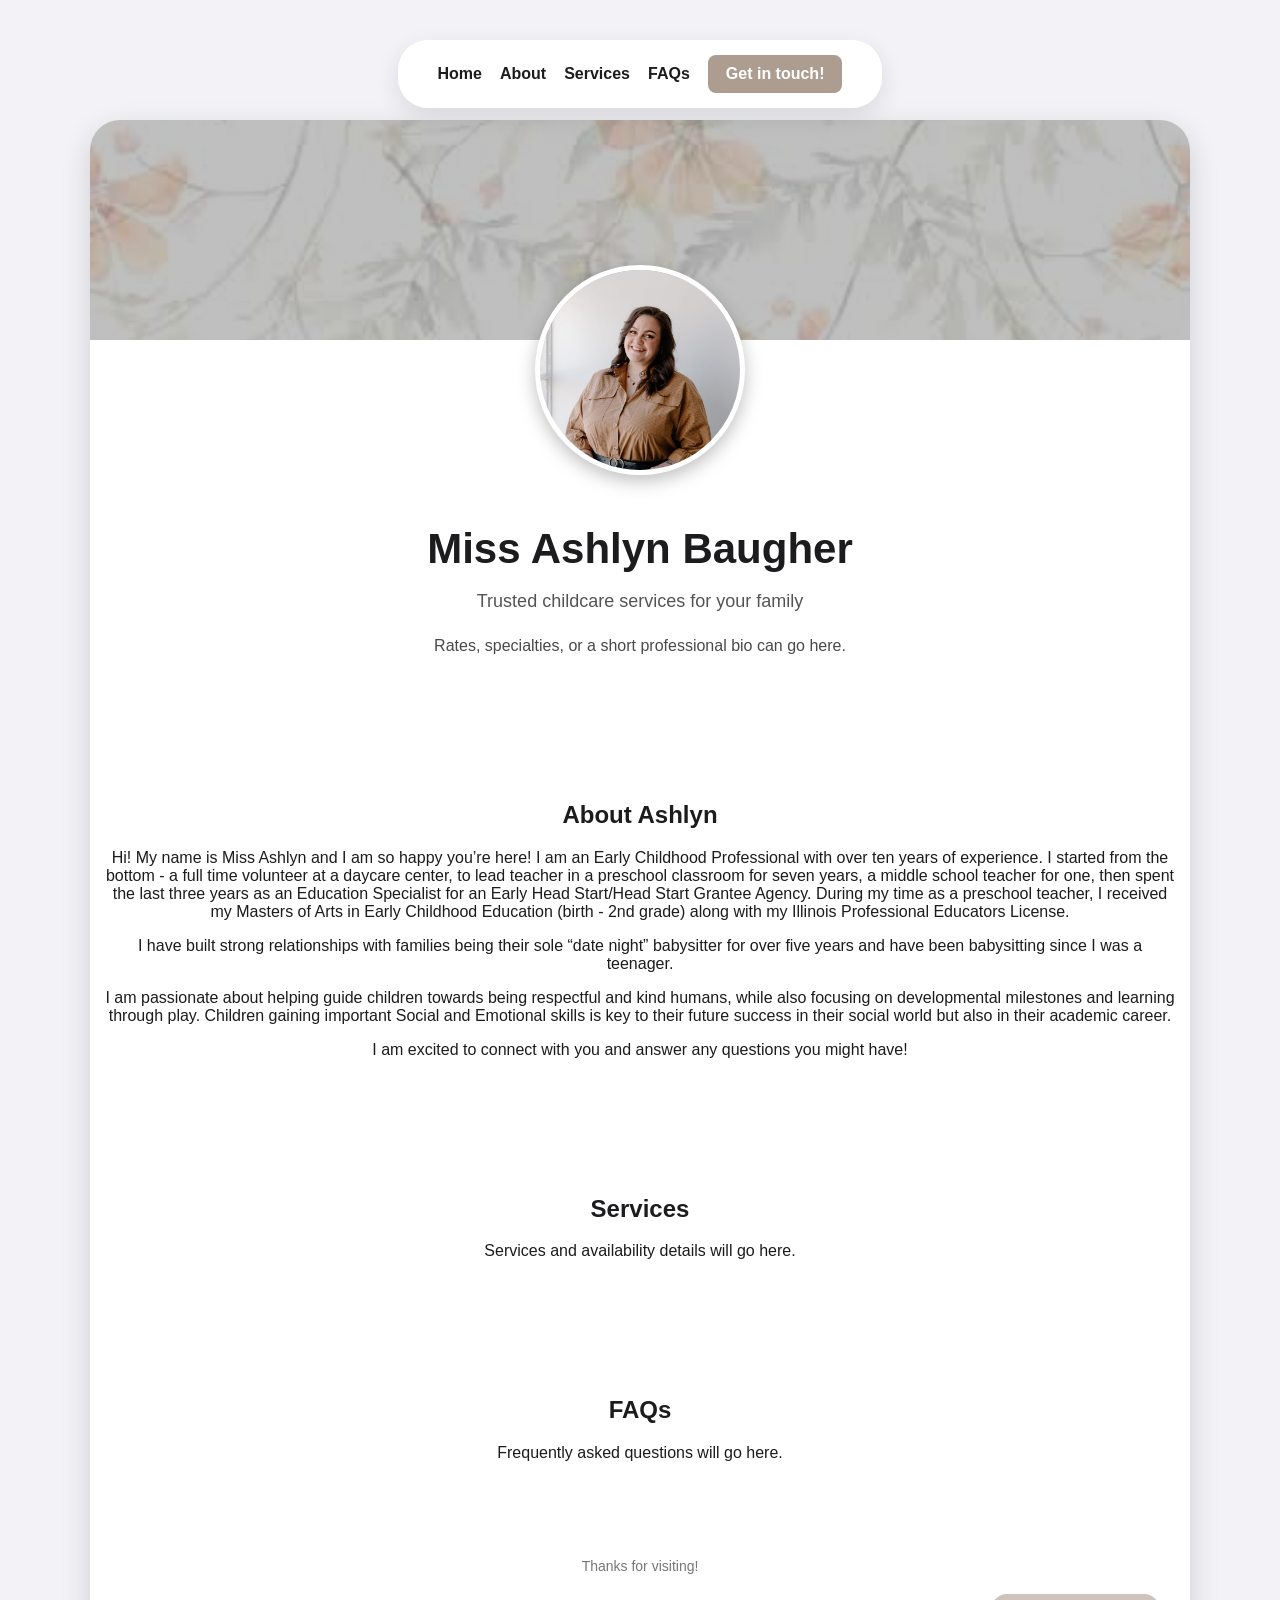
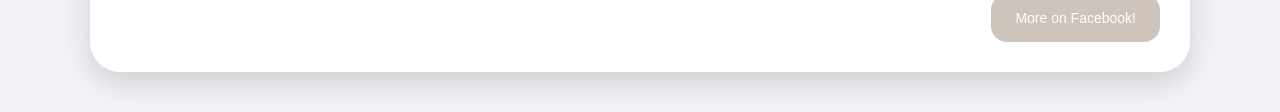
<file: index.html>
<!DOCTYPE html>
<html lang="en">

<head>

<meta charset="UTF-8">
<meta name="viewport" content="width=device-width, initial-scale=1.0">

<title>Miss Ashlyn's Sitter Services</title>

<link rel="icon" href="favicon.png">
<link rel="apple-touch-icon" href="favicon.png">

<link rel="stylesheet" href="Style.css">

</head>


<body>


    <!-- Sticky Navigation -->
    <div class="nav-wrapper">

        <nav>

            <a href="#home">Home</a>

            <a href="#about">About</a>

            <a href="#services">Services</a>

            <a href="#faqs">FAQs</a>

            <a href="request.html" class="nav-button">
                Get in touch!
            </a>

        </nav>

    </div>


<div class="container">
    <div class="site-content">


        <!-- Home Section -->
        <section id="home">


            <div class="banner"></div>


            <img
                src="IMG_1141.jpeg"
                alt="Profile Picture"
                class="profile"
            >


            <div class="content">


                <h1>
                    Miss Ashlyn Baugher
                </h1>


                <p class="subtitle">
                    Trusted childcare services for your family
                </p>


                <p class="bio">
                    Rates, specialties, or a short professional bio can go here.
                </p>


            </div>


        </section>



        <section id="about" class="future-section">

            <h2>
                About Ashlyn
            </h2>

            <p>
                Hi! My name is Miss Ashlyn and I am so happy you’re here! I am an Early Childhood Professional with over ten years of experience. I started from the bottom - a full time volunteer at a daycare center, to lead teacher in a preschool classroom for seven years, a middle school teacher for one,  then spent the last three years  as an Education Specialist for an Early Head Start/Head Start Grantee Agency.  During my time as a preschool teacher, I received my Masters of Arts in Early Childhood Education (birth - 2nd grade) along with my Illinois Professional Educators License. </p>
<p>
I have built strong relationships with families being their sole “date night” babysitter for over five years and have been babysitting since I was a teenager. 
</p>
<p>
I am passionate about helping guide children towards being respectful and kind humans, while also focusing on developmental milestones and learning through play. Children gaining important Social and Emotional skills is key to their future success in their social world but also in their academic career. 
</p>
<p>
I am excited to connect with you and answer any questions you might have!
            </p>

        </section>



        <section id="services" class="future-section">

            <h2>
                Services
            </h2>

            <p>
                Services and availability details will go here.
            </p>

        </section>


        <section id="faqs" class="future-section">

            <h2>
                FAQs
            </h2>

            <p>
                Frequently asked questions will go here.
            </p>

        </section>


        <div class="footer">

            Thanks for visiting!
          
      <Div class="Facebook">
     <a class="link"
           href="https://www.facebook.com/share/1CmH8o6DLt/?mibextid=wwXIfr">
            More on Facebook!
        </a>
        </div>

    </div>


</div>


</body>

</html>
</file>
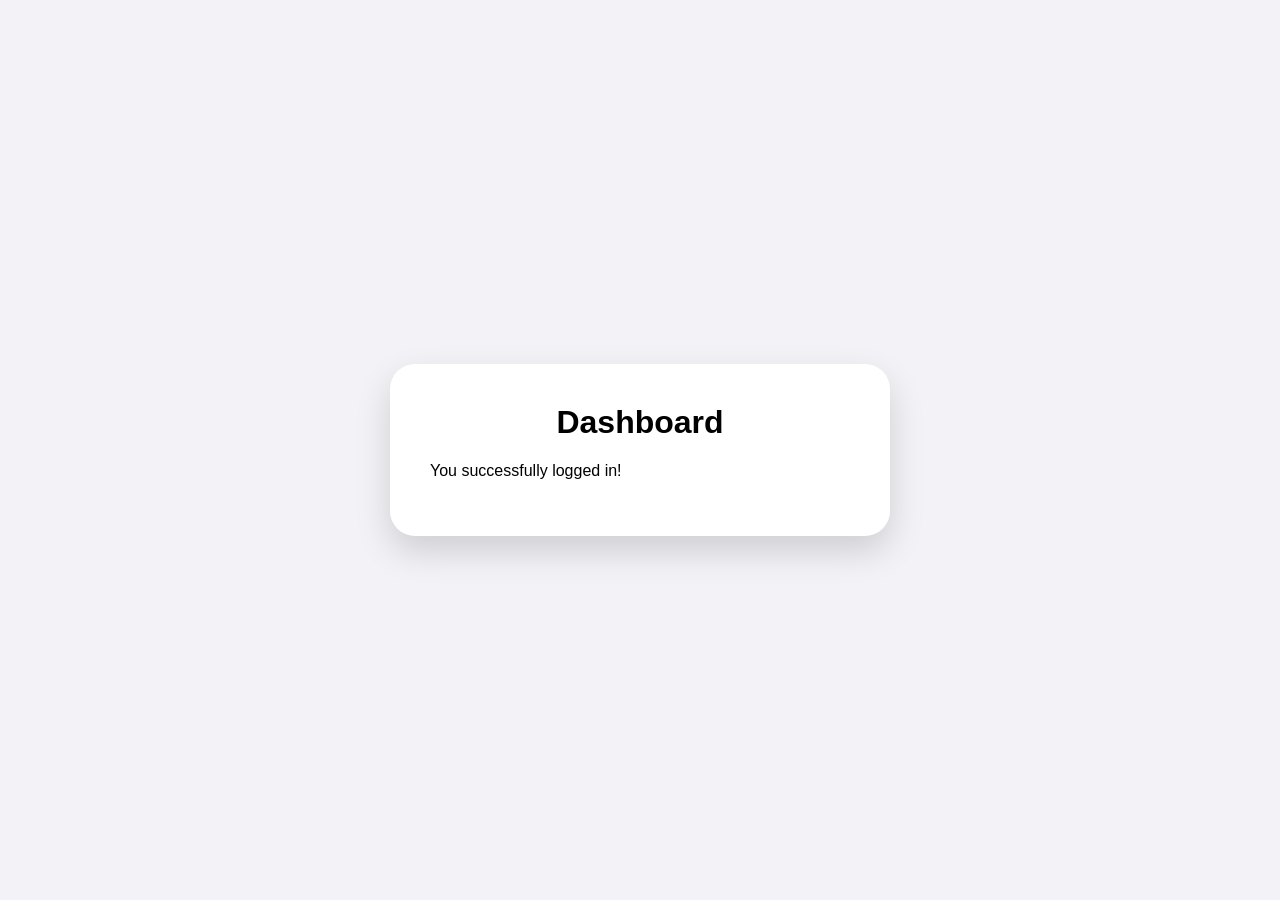
<file: admin/dashboard.html>
<!DOCTYPE html>

<html>

<head>

<meta charset="UTF-8">

<title>Dashboard</title>

<link rel="stylesheet" href="admin.css">

</head>

<body>

<div class="login-card">

<h1>Dashboard</h1>

<p>You successfully logged in!</p>

</div>

</body>

</html>
</file>
<file: Style.css>
/*----------------------------------
    VARIABLES
----------------------------------*/

:root {

    color-scheme: light;

    --bg:#f2f2f7;
    --card:#ffffff;
    --text:#1c1c1e;

    --button:#AD9D90;
    --button-hover:#BEBEBB;

}


/*----------------------------------
    GLOBAL
----------------------------------*/

body {

    margin:clamp(0px, 2vw, 20px);
    padding:clamp(10px, 3vw, 20px);

    font-family:
        -apple-system,
        BlinkMacSystemFont,
        sans-serif;

    background:var(--bg);
    color:var(--text);

}


/*----------------------------------
    STICKY NAVIGATION
----------------------------------*/

.nav-wrapper {

justify-content: center;
    position:sticky;
    top:15px;

    z-index:1000;

    width:center;

    display:flex;
    justify-content:center;

    padding-bottom:1%;

}

/*these are the options within the nav bar*/
nav {

    width:fit-content;
    max-width:750px;

    display:flex;
    justify-content:center;
    align-items:center;

    gap:18px;

    padding:15px 40px;

    background:
        rgba(255,255,255,.95);

    backdrop-filter:
        blur(16px);

    border-radius:30px;

    box-shadow:
        0 8px 24px rgba(0,0,0,.10);

}

/*These are the font options for the items within the nav bar*/
nav a {

    color:var(--text);

    text-decoration:none;

    font-weight:600;

    transition:.2s ease;

}


nav a:hover {

    opacity:.7;

}

/*these are the options for the get in touch button in nav bar*/
.nav-button {

    background:var(--button);

    color:white;

    padding:10px 18px;

    border-radius:8px;

}


.nav-button:hover {

    background:var(--button-hover);

}


/*----------------------------------
    WEBSITE CARD
----------------------------------*/

.container {

    width:100%;
    max-width:1100px;

    margin:auto;

    background:var(--card);

    border-radius:30px;

    overflow:hidden;

    box-shadow:
        0 10px 30px rgba(0,0,0,.15);

    animation:fadeIn .8s ease;

}


.site-content {

    width:100%;

}


/*----------------------------------
    ANIMATION
----------------------------------*/

@keyframes fadeIn {

    from {

        opacity:0;

        transform:translateY(20px);

    }


    to {

        opacity:1;

        transform:translateY(0);

    }

}


/*----------------------------------
    BANNER
----------------------------------*/

.banner {

    height:clamp(180px, 30vw, 220px);

    background:

        linear-gradient(
            rgba(0,0,0,.25),
            rgba(0,0,0,.25)
        ),

        url("Flowers.JPG");

    background-size:cover;

    background-position:center;

}


/*----------------------------------
    PROFILE
----------------------------------*/

.profile {

    width:clamp(150px, 25vw, 200px);

    height:clamp(150px, 25vw, 200px);

    border-radius:50%;

    object-fit:cover;

    display:block;

    margin:clamp(-75px, -12vw, -100px) auto 0;

    border:5px solid white;

    background:white;

    box-shadow:
        0 6px 18px rgba(0,0,0,.25);

}


/*----------------------------------
    CONTENT
----------------------------------*/

.content {

    padding:clamp(20px, 5vw, 40px);

    text-align:center;

}


h1 {

    margin:10px 15px;

    font-size:clamp(32px, 6vw, 42px);

}


.subtitle {

    opacity:.75;

    font-size:18px;

}


.bio {

    line-height:1.8;

    opacity:.8;

    max-width:700px;

    margin:20px auto 30px;

}


/*----------------------------------
    BUTTONS
----------------------------------*/

.cta-button,
.link {
  
    display:inline-block;

    background:var(--button);

    color:white;

    text-decoration:none;

    padding:16px 24px;

    border-radius:16px;

    font-weight:500;

    transition:.25s ease;

    Text-align: center;

}
.Facebook{
  text-align:right;
  margin-top:20px;
  
}

.cta-button:hover,
.link:hover {

    background:var(--button-hover);

    transform:translateY(-2px);

}


/*----------------------------------
    SECTIONS
----------------------------------*/

.future-section {

    padding:50px 14px;

    text-align:center;

}


/*----------------------------------
    FOOTER
----------------------------------*/

.footer {

    padding:30px;

    text-align:center;

    font-size:14px;

    opacity:.6;

}

/*----------------------------------
    MOBILE
----------------------------------*/

@media(max-width:768px){

    body {

        margin:0;

        padding:10px;

    }


    nav {

        flex-wrap:wrap;

        gap:15px;

        padding:12px 20px;

    }
</file>
<file: admin/admin.css>
body{

    margin:0;
    font-family:Arial, Helvetica, sans-serif;

    background:#f2f2f7;

    display:flex;
    justify-content:center;
    align-items:center;

    height:100vh;

}

.login-card{

    background:white;

    width:420px;

    padding:40px;

    border-radius:25px;

    box-shadow:0 15px 35px rgba(0,0,0,.15);

}

h1{

    margin-top:0;

    text-align:center;

}

h2{

    color:#AD9D90;

    text-align:center;

    margin-bottom:30px;

}

input{

    width:100%;

    box-sizing:border-box;

    padding:15px;

    margin-bottom:15px;

    border-radius:12px;

    border:1px solid #ddd;

    font-size:16px;

}

button{

    width:100%;

    padding:15px;

    border:none;

    border-radius:12px;

    background:#AD9D90;

    color:white;

    font-size:17px;

    cursor:pointer;

}

button:hover{

    background:#99897d;

}

#error{

    color:red;

    text-align:center;

    min-height:20px;

}
</file>
